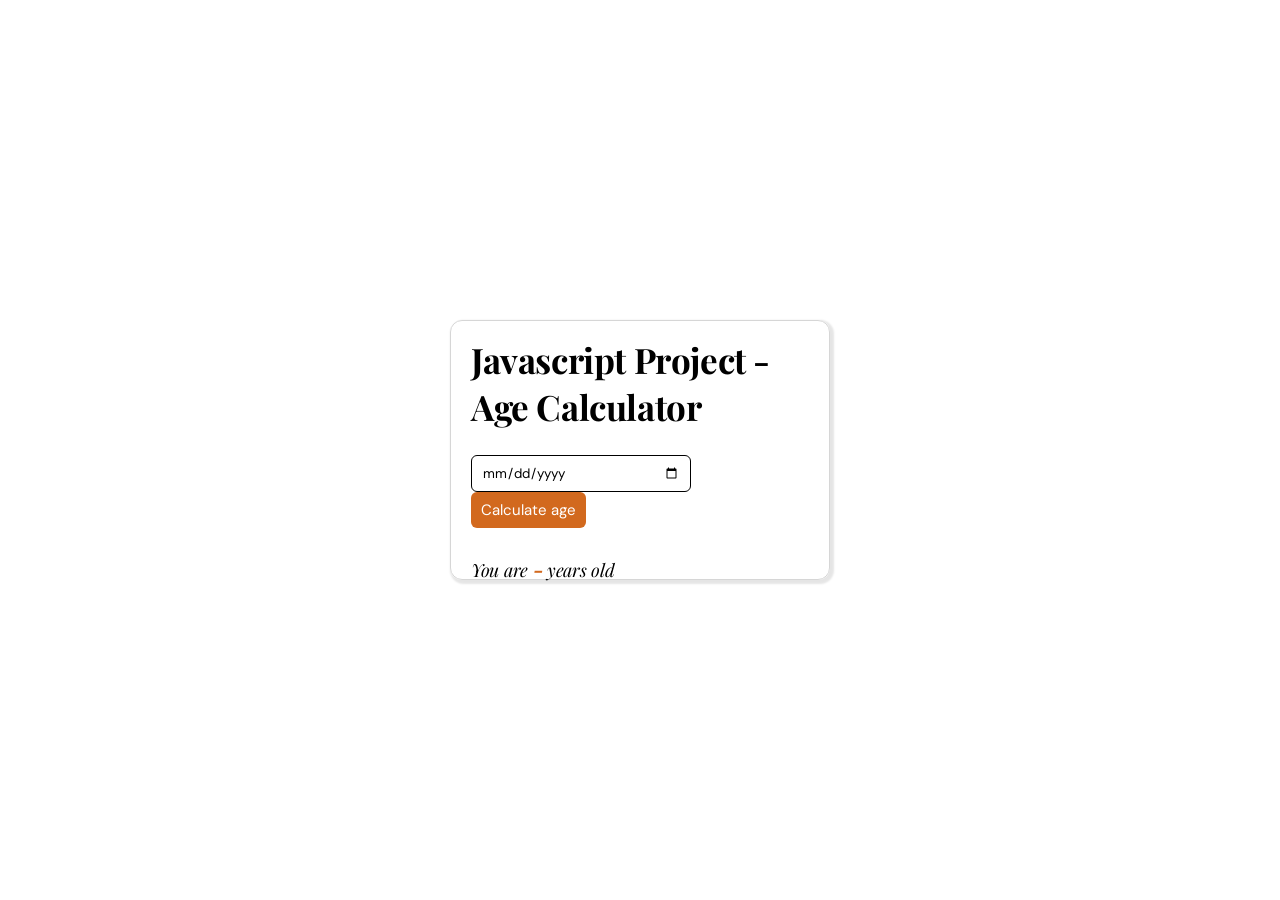
<file: agecalculator/index.html>
<!DOCTYPE html>
<html lang="en">

<head>
    <meta charset="UTF-8">
    <meta name="viewport" content="width=device-width, initial-scale=1.0">
    <!-- Link Css file -->
    <link rel="stylesheet" href="style.css">
    <title>Javascript project 1 - age calculator</title>
</head>

<body>
    <main class="main">
        <div class="container">
            <h1>Javascript Project - Age Calculator</h1>

            <input type="date" id="dateField">
            <button class="calculatebtn">Calculate age</button>

            <p class="showAge">You are <span class="calculatedAge">-</span> years old</p>
        </div>

    </main>


    <!-- link javascript file -->
    <script src="script.js"></script>
</body>

</html>
</file>
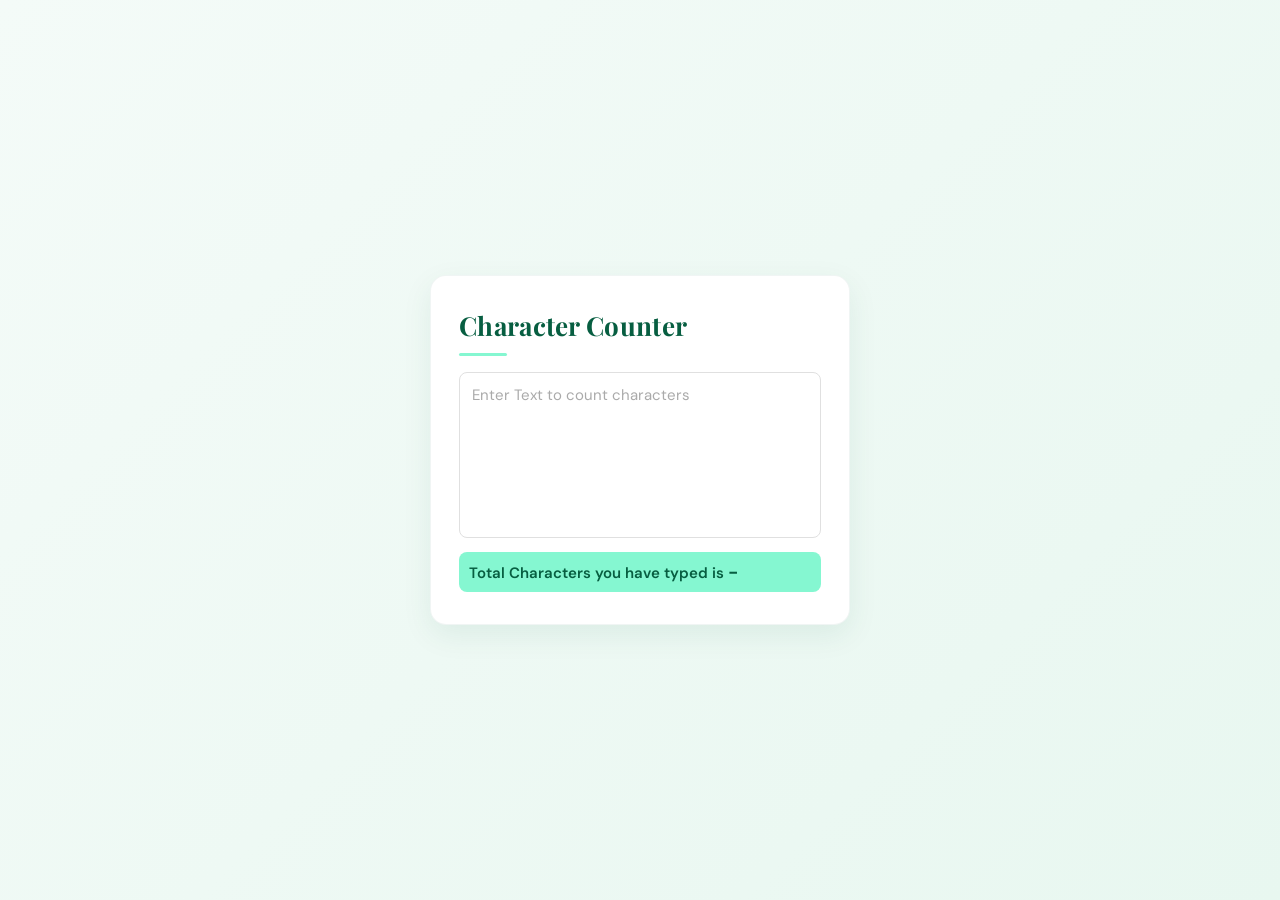
<file: character Counter/index.html>
<!DOCTYPE html>
<html lang="en">

<head>
    <meta charset="UTF-8">
    <meta name="viewport" content="width=device-width, initial-scale=1.0">
    <link rel="stylesheet" href="style.css">
    <title>Character Counter - Javascipt Mini Project</title>
</head>

<body>
    <main>
        <div class="container">
            <h2>Character Counter</h2>
            <textarea id="textField" cols="20" rows="7" placeholder="Enter Text to count characters"></textarea>
            <p class="outputBadge">Total Characters you have typed is <span class="showCount">-</span></p>
        </div>
    </main>

    <script src="script.js"></script>
</body>

</html>
</file>
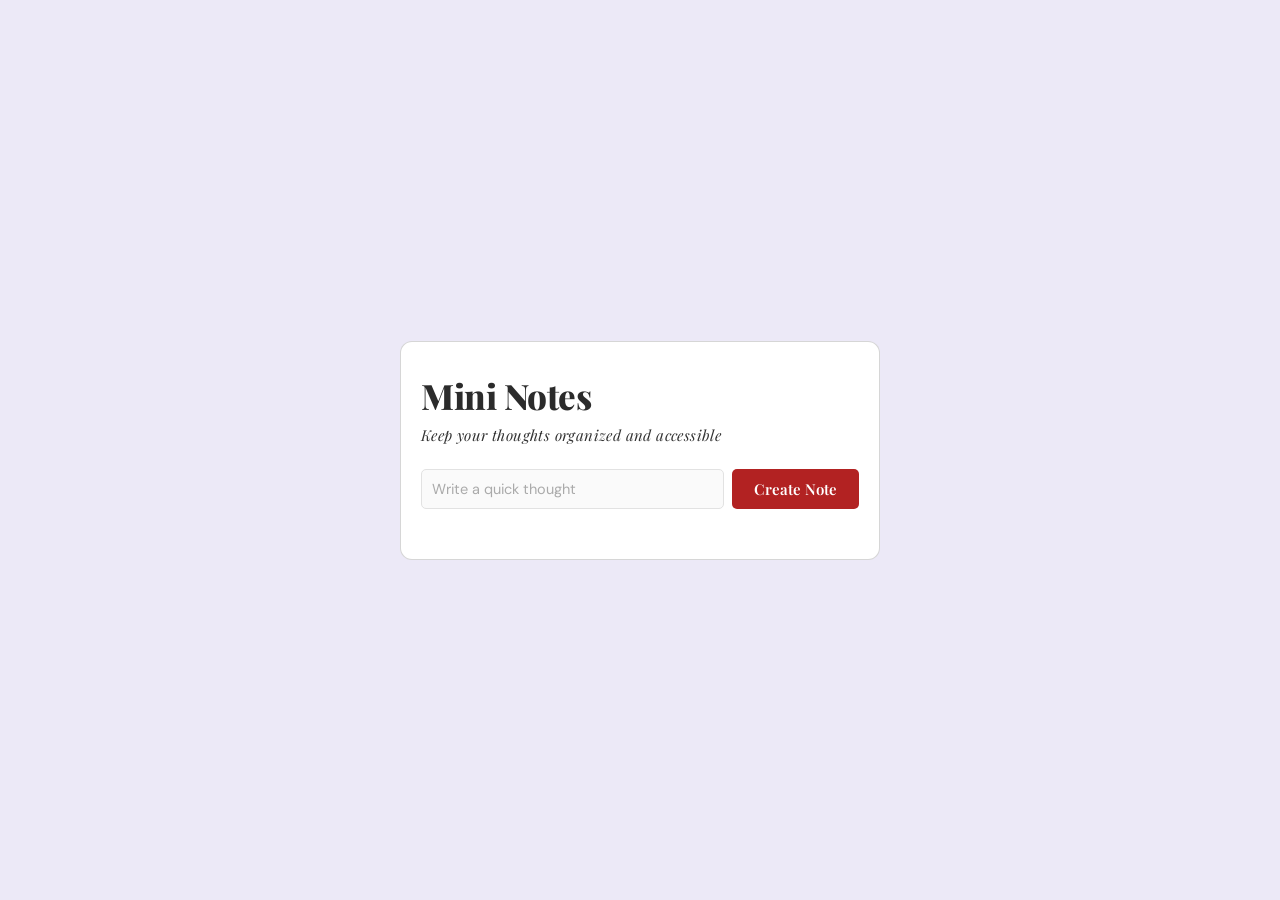
<file: Mini Notes app/index.html>
<!DOCTYPE html>
<html lang="en">

<head>
    <meta charset="UTF-8">
    <meta name="viewport" content="width=device-width, initial-scale=1.0">
    <link rel="stylesheet" href="style.css">
    <link rel="stylesheet"
        href="https://fonts.googleapis.com/css2?family=Material+Symbols+Outlined:opsz,wght,FILL,GRAD@24,400,0,0&icon_names=close" />
    <title>Mini Notes App - Javascript Project : 3</title>
</head>

<body>
    <main class="main">
        <div class="container">
            <div class="upper-prt">
                <h2>
                    Mini Notes
                </h2>
                <p>Keep your thoughts organized and accessible</p>

                <div class="input-fields">
                    <input type="text" id="textField" placeholder="Write a quick thought">

                    <button class="create-btn">
                        Create Note
                    </button>
                </div>
            </div>
            <div class="lower-prt">
            </div>
        </div>
    </main>

    <script src="script.js"></script>
</body>

</html>
</file>
<file: agecalculator/style.css>
/* Import Google font - DM sans */
@import url('https://fonts.googleapis.com/css2?family=DM+Sans:ital,opsz,wght@0,9..40,100..1000;1,9..40,100..1000&family=Playfair+Display:ital,wght@0,400..900;1,400..900&display=swap');

* {
    margin: 0;
    padding: 0;
    box-sizing: border-box;
    font-family: 'DM Sans';
}

html,
body {
    min-height: 100vh;
}

.main {
    height: 100vh;
    display: flex;
    justify-content: center;
    align-items: center;
}

.container {
    height: 260px;
    width: 380px;
    border-radius: 12px;
    border: 1px solid #cccc;
    box-shadow: 2px 2px 2px 2px rgba(0, 0, 0, 0.1);
    padding: 15px 20px;
}

.container h1 {
    font-size: 35px;
    letter-spacing: -0.4px;
    margin-bottom: 25px;
    font-family: "Playfair Display";
}

#dateField {
    padding: 8px 10px;
    background: transparent;
    border: 1px solid black;
    outline: none;
    width: 220px;
    border-radius: 6px;
}

.calculatebtn {
    outline: none;
    padding: 8px 10px;
    border-radius: 6px;
    border: none;
    background: chocolate;
    color: white;
    font-size: 15px;
    cursor: pointer;
}

.showAge {
    margin-top: 30px;
    font-size: 18px;
    letter-spacing: -0.3px;
    font-style: italic;
    font-family: "Playfair Display";
}

.calculatedAge {
    color: chocolate;
    font-weight: bold;
    font-family: 17px;
}
</file>
<file: character Counter/style.css>
@import url('https://fonts.googleapis.com/css2?family=DM+Sans:ital,opsz,wght@0,9..40,100..1000;1,9..40,100..1000&family=Playfair+Display:ital,wght@0,400..900;1,400..900&display=swap');

* {
    margin: 0;
    padding: 0;
    box-sizing: border-box;
    font-family: 'Playfair Display', serif;
}

html,
body {
    min-height: 100vh;
}

body {
    background: linear-gradient(135deg, #f4fbf8 0%, #e8f7f0 100%);
}

main {
    min-height: 100vh;
    display: flex;
    justify-content: center;
    align-items: center;
    padding: 20px;
}

.container {
    background: #ffffff;
    border-radius: 16px;
    width: 420px;
    padding: 32px 28px;
    box-shadow: 0 10px 30px rgba(7, 94, 65, 0.08);
    border: 1px solid rgba(7, 94, 65, 0.06);
}

h2 {
    font-size: 26px;
    color: #075e41;
    margin-bottom: 6px;
    letter-spacing: 0.3px;
}

h2::after {
    content: '';
    display: block;
    width: 48px;
    height: 3px;
    background: rgb(133, 247, 209);
    border-radius: 2px;
    margin-top: 10px;
}

textarea {
    margin: 10px 0;
    border: 1.5px solid #e0e0e0;
    border-radius: 8px;
    font-family: 'DM Sans', sans-serif;
    font-size: 15px;
    outline: none;
    resize: none;
    padding: 12px;
    width: 100%;
    transition: border-color 0.2s ease, box-shadow 0.2s ease;
}

textarea::placeholder {
    color: #aaa;
}

span {
    font-family: 'DM Sans', sans-serif;
    font-size: 18px;
    font-weight: bold;
}

.outputBadge {
    background-color: rgb(133, 247, 209);
    color: rgb(7, 94, 65);
    font-family: 'DM Sans', sans-serif;
    font-weight: 600;
    font-size: 15px;
    padding: 8px 10px;
    border-radius: 8px;
}
</file>
<file: Mini Notes app/style.css>
@import url('https://fonts.googleapis.com/css2?family=DM+Sans:ital,opsz,wght@0,9..40,100..1000;1,9..40,100..1000&family=Playfair+Display:ital,wght@0,400..900;1,400..900&display=swap');

* {
    margin: 0;
    padding: 0;
    box-sizing: border-box;
    font-family: 'DM Sans', sans-serif;
}

html,
body {
    min-height: 100vh;
    background: #ece9f7;
}

.main {
    min-height: 100vh;
    display: flex;
    justify-content: center;
    align-items: center;
    padding: 20px;
}

.container {
    width: 480px;
    background: #ffffff;
    padding: 30px 20px;
    border-radius: 12px;
    display: flex;
    flex-direction: column;
    border: 0.5px solid #cccc;
}

.upper-prt h2 {
    font-size: 35px;
    font-weight: 800;
    font-family: 'Playfair Display', serif;
    margin-bottom: 6px;
    color: #2b2b2b;
    letter-spacing: -0.5px;
}

.upper-prt p {
    font-size: 15px;
    font-style: italic;
    font-family: 'Playfair display';
    opacity: 0.8;
    letter-spacing: 0.4px;
}

.input-fields {
    display: flex;
    justify-content: space-between;
    gap: 8px;
    margin: 24px 0 8px;
}

.input-fields input {
    flex: 1;
    padding: 8px 10px;
    font-size: 14.5px;
    border: 1.5px solid #e2e2e2;
    border-radius: 5px;
    outline: none;
    background: #fafafa;
    transition: all 0.2s;
}

.input-fields input:focus {
    border-color: blueviolet;
    background: #fff;
}

.input-fields input::placeholder {
    color: #aaa;
}

.input-fields button {
    border: none;
    background: firebrick;
    color: white;
    padding: 10px 22px;
    font-size: 15px;
    font-weight: 600;
    border-radius: 5px;
    font-family: 'Playfair display', sans-serif;
    cursor: pointer;
    transition: transform 0.15s ease, box-shadow 0.15s ease;
}

.input-fields button:hover {
    transform: translateY(-1px);
}

.input-fields button:active {
    scale: 0.97;
    transform: translateY(0);
}

.lower-prt {
    padding-top: 12px;
    display: flex;
    flex-direction: column;
    gap: 10px;
    max-height: 320px;
    overflow-y: auto;
}

.note {
    border: 1px solid #ececec;
    border-top: 3px solid firebrick;
    padding: 8px 12px;
    border-radius: 8px;
    font-size: 14.5px;
    color: #333;
    display: flex;
    justify-content: space-between;
    align-items: center;
    background: #fffdf7;
    transition: 0.15s ease;
}

.note:hover {
    box-shadow: 0 6px 14px rgba(0, 0, 0, 0.07);
}

.delete-icon {
    cursor: pointer;
    font-size: 16px;
    font-weight: 600;
    color: #999;
    padding: 4px;
    border-radius: 50%;
    transition: 0.2s ease;
    margin-left: 10px;
    flex-shrink: 0;
}

.delete-icon:hover {
    background: rgb(252, 109, 109);
    color: rgb(109, 2, 2);
}
</file>
